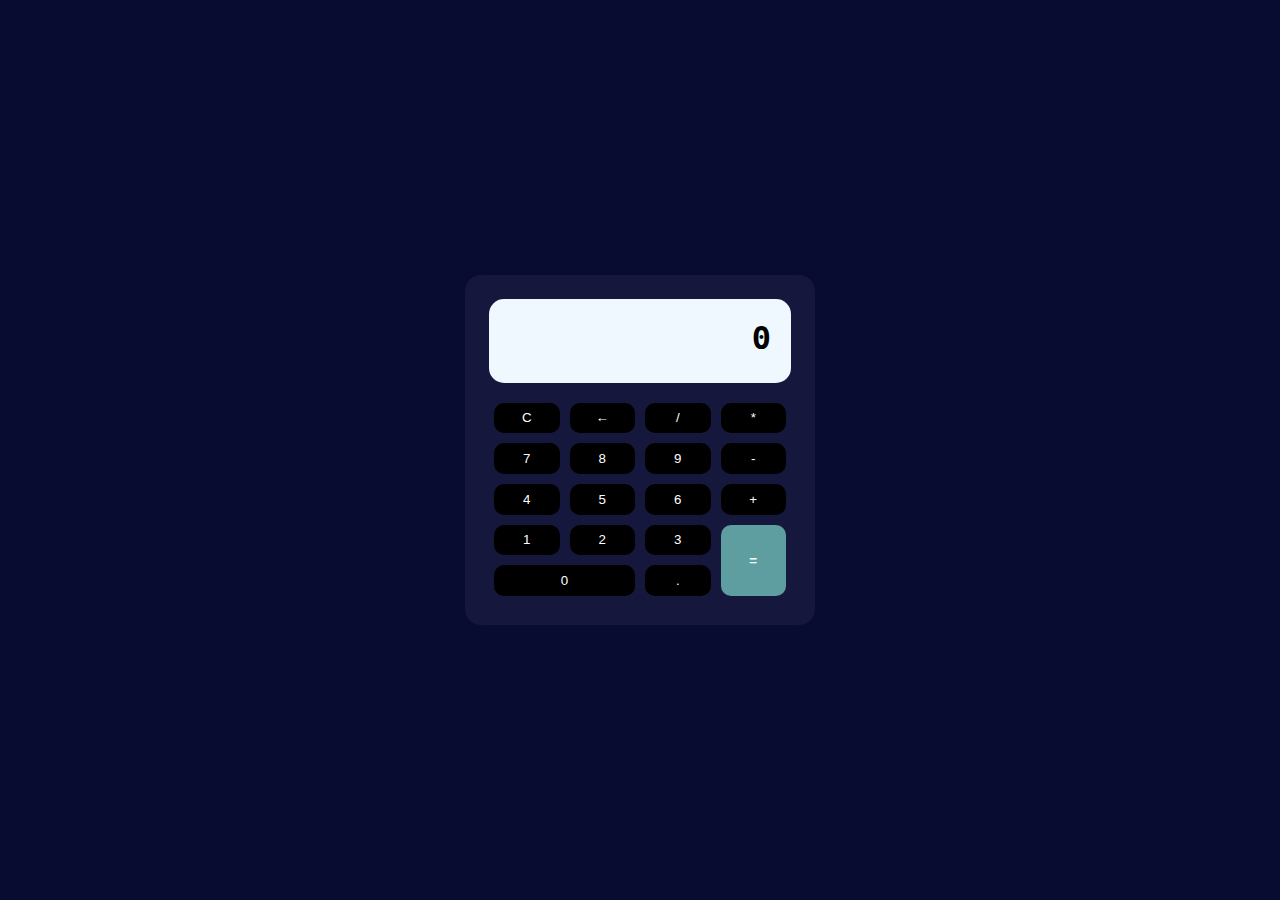
<file: Calculadora/calcu.html>
<!DOCTYPE html>
<html lang="en">
  <head>
    <meta charset="UTF-8" />
    <meta name="viewport" content="width=device-width, initial-scale=1.0" />
    <link rel="stylesheet" href="calcu.css" />
    <title>Calculadora</title>
  </head>
  <body>
    <div class="calculadora">
      <div class="pantalla">0</div>
      <button id="C" class="btn">C</button>
      <button id="borrar" class="btn">←</button>
      <button class="btn">/</button>
      <button class="btn">*</button>
      <button class="btn">7</button>
      <button class="btn">8</button>
      <button class="btn">9</button>
      <button class="btn">-</button>
      <button class="btn">4</button>
      <button class="btn">5</button>
      <button class="btn">6</button>
      <button class="btn">+</button>
      <button class="btn">1</button>
      <button class="btn">2</button>
      <button class="btn">3</button>
      <button id="igual" class="btn">=</button>
      <button id="cero" class="btn">0</button>
      <button class="btn">.</button>



    </div>
    <script src="calcu.js"></script>
  </body>
</html>
</file>
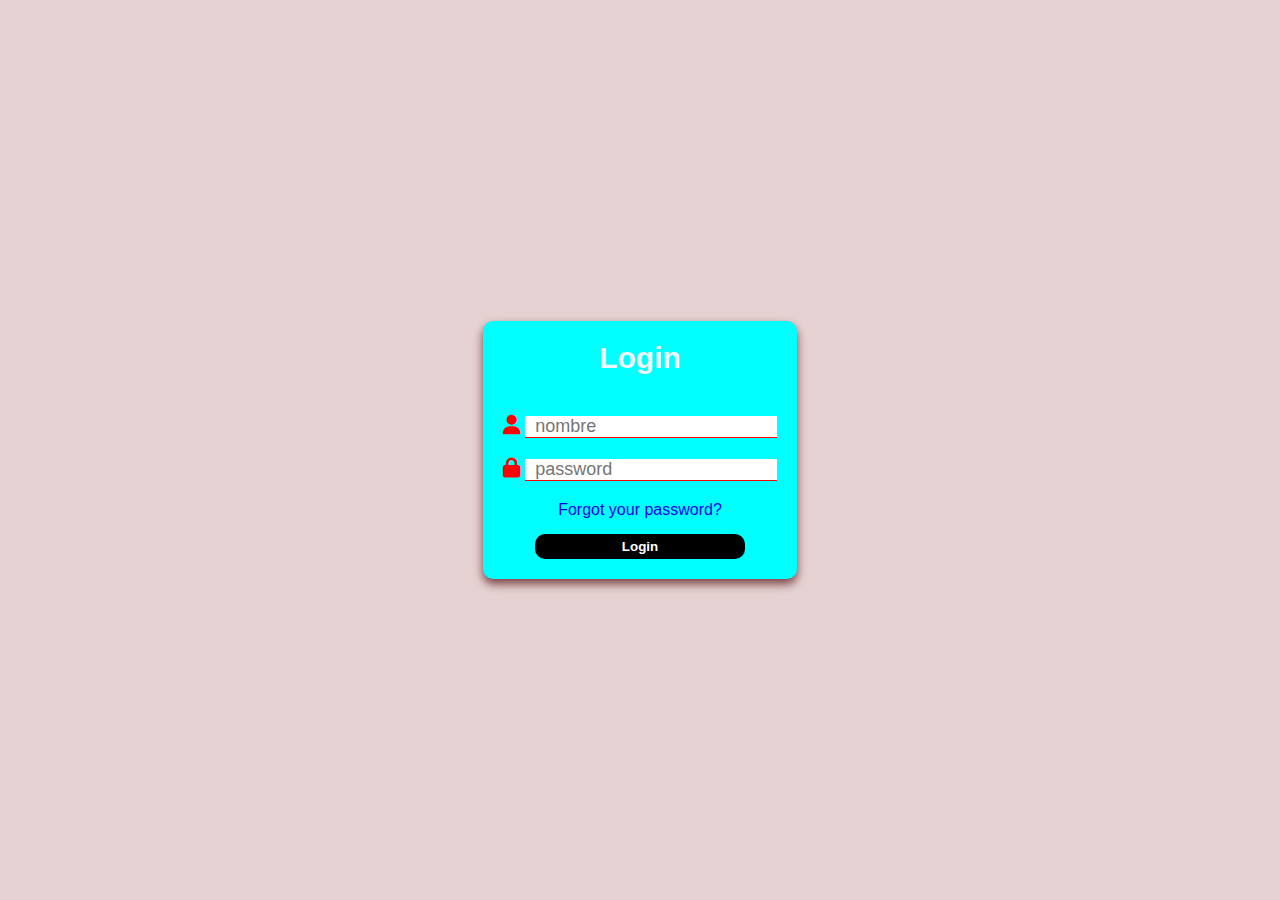
<file: Calculadora/login.html>
<!DOCTYPE html>
<html lang="en">
<head>
    <meta charset="UTF-8">
    <meta name="viewport" content="width=device-width, initial-scale=1.0">
    <link rel="stylesheet" href="login.css">
    <link rel="stylesheet" href="https://cdnjs.cloudflare.com/ajax/libs/font-awesome/6.5.2/css/all.min.css">
    <title>Document</title>
</head>
<body>
<form action="">
<h1 class="title">Login</h1>
<label >
    <i class="fa-solid fa-user"></i>
    <input type="text"  id="nombre" name="nombre" placeholder="nombre">
</label>
<label >
    <i class="fa-solid fa-lock"></i>
    <input  placeholder="password" type="password"  id="password">

</label>
<a href="#">Forgot your password?</a>
<button id="btn">Login</button>
</form>




    <script src="login.js"></script>
</body>
</html>
</file>
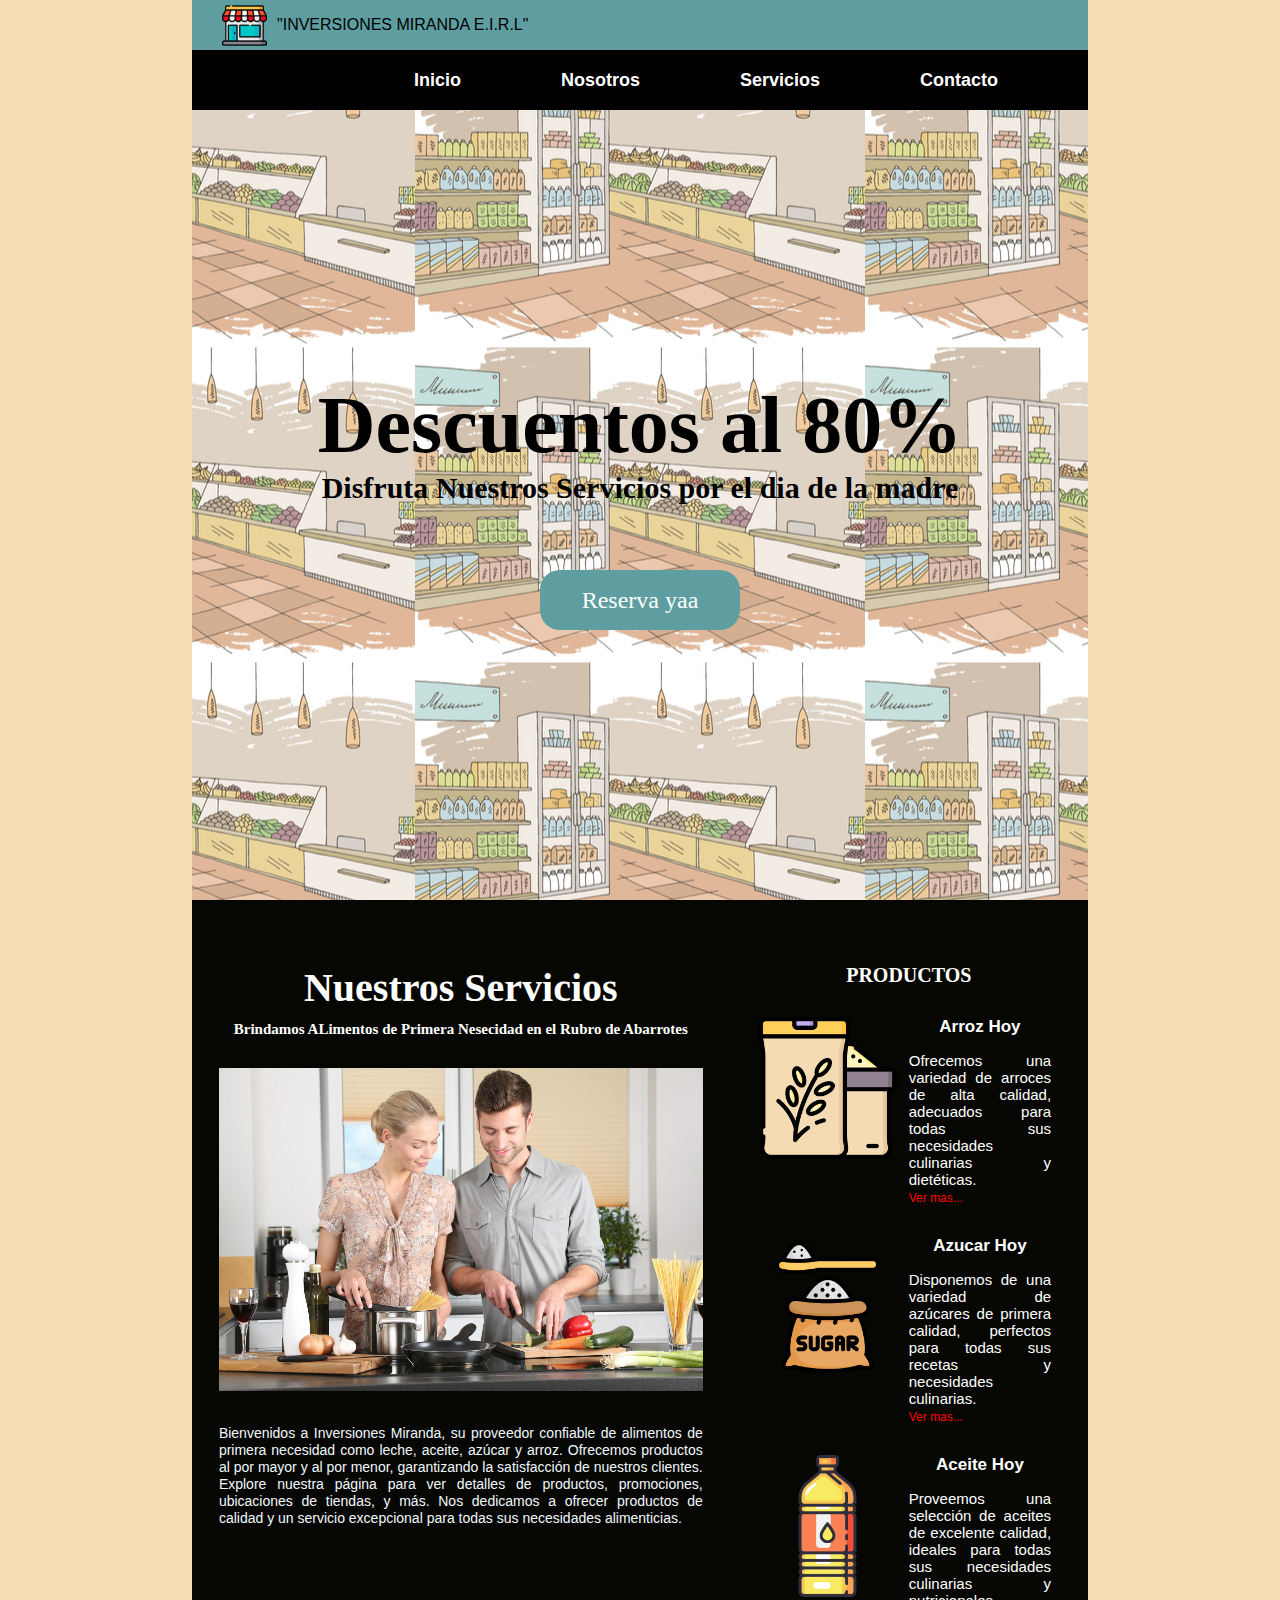
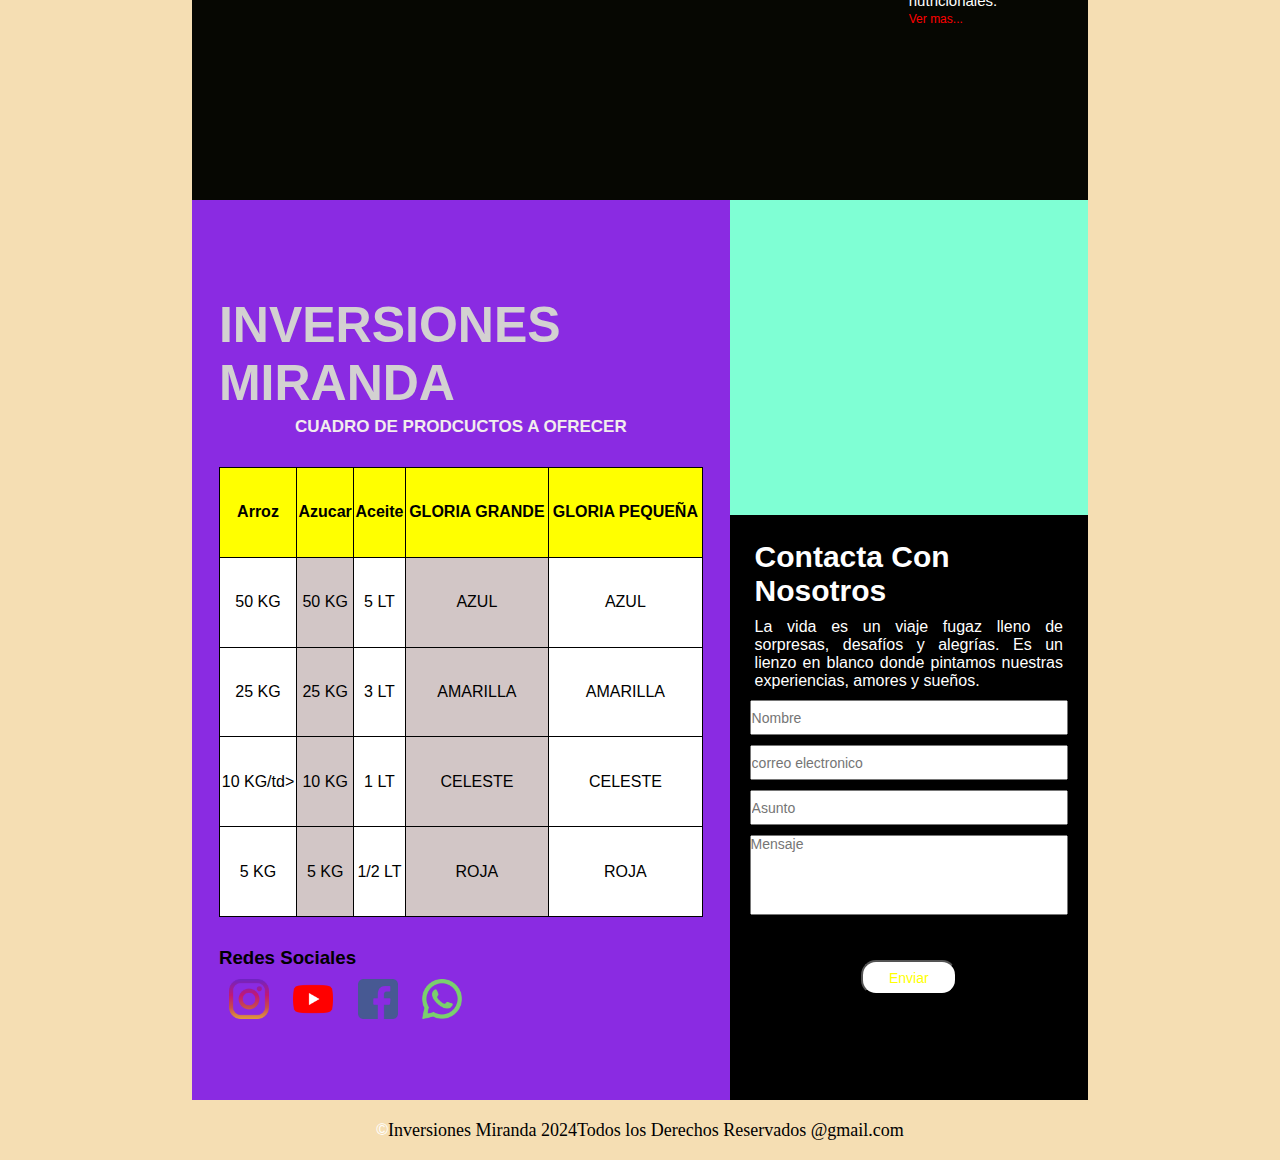
<file: HTML/Estructuracion01.html>
<!DOCTYPE html>
<html lang="en">
  <head>
    <meta charset="UTF-8" />
    <meta name="viewport" content="width=device-width, initial-scale=1.0" />
    <link rel="stylesheet" href="../CSS/Estructuracion01.css" />
    <title>Document</title>
  </head>
  <body>
    <main class="main">
      <header class="cabecera">
        <a
          href="https://www.facebook.com/edgarkevin.miranda.12"
          class="cabecera_link"
          ><img
            src="img/tienda (1).png"
            class="cabecera_img"
            alt="logo de pagina"
          />"INVERSIONES MIRANDA E.I.R.L"</a
        >
      </header>
      <nav class="navegacion">
        <a href="http://www.google.com.pe">Inicio</a>
        <a href="#">Nosotros</a>
        <a href="#">Servicios</a>
        <a href="#">Contacto</a>
      </nav>
      <!--banner seccion 01-->
      <section class="banner">
        <h1>Descuentos al 80%</h1>
        <h2>Disfruta Nuestros Servicios por el dia de la madre</h2>
        <a href="">Reserva yaa</a>
      </section>
      <!--seccion 02-->
      <section class="seccion-2">
        <article class="bloque-izq">
          <div class="izq-titulo">
            <h2>Nuestros Servicios</h2>
            <h3>
              Brindamos ALimentos de Primera Nesecidad en el Rubro de Abarrotes
            </h3>
          </div>
          <div class="izq-img">
            <img src="img/woman-gb790b1d0b_1920.jpg" alt="" />
          </div>
          <p class="izq-parrafo">
            <span
              >Bienvenidos a Inversiones Miranda, su proveedor confiable de
              alimentos de primera necesidad como leche, aceite, azúcar y arroz.
              Ofrecemos productos al por mayor y al por menor, garantizando la
              satisfacción de nuestros clientes. Explore nuestra página para ver
              detalles de productos, promociones, ubicaciones de tiendas, y más.
              Nos dedicamos a ofrecer productos de calidad y un servicio
              excepcional para todas sus necesidades alimenticias.
            </span>
          </p>
        </article>
        <aside class="bloque-der">
          <div class="der-titulo">
            <h3>PRODUCTOS</h3>
          </div>
          <div class="der-noticias">
            <div class="noticias-img">
              <img src="img/saco-de-grano.png" alt="" />
            </div>
            <div class="noticias-textos">
              <h4>Arroz Hoy</h4>
              <p>
                Ofrecemos una variedad de arroces de alta calidad, adecuados para todas sus necesidades culinarias y dietéticas.
              </p>
              <a class="vermas" href="#">Ver mas...</a>
            </div>
          </div>
          <div class="der-noticias">
            <div class="noticias-img">
              <img src="img/azucar.png" alt="" />
            </div>
            <div class="noticias-textos">
              <h4>Azucar Hoy</h4>
              <p>
                Disponemos de una variedad de azúcares de primera calidad, perfectos para todas sus recetas y necesidades culinarias.
              </p>
              <a class="vermas" href="#">Ver mas...</a>
            </div>
          </div>
          <div class="der-noticias">
            <div class="noticias-img">
              <img src="img/aceite-de-cocina.png" alt="" />
            </div>
            <div class="noticias-textos">
              <h4>Aceite Hoy</h4>
              <p>
                Proveemos una selección de aceites de excelente calidad, ideales para todas sus necesidades culinarias y nutricionales.
              </p>
              <a  class="vermas" href="#">Ver mas...</a>
            </div>
          </div>
        </aside>
      </section>
      <!--seccion 03-->
      <section class="seccion-3">
        <article class="article">
          <div class="tabla-titulo">
            <h2>INVERSIONES MIRANDA</h2>
            <h3>CUADRO DE PRODCUCTOS A OFRECER</h3>
          </div>
          <div class="tabla-div">
            <table class="tabla">
              <tr class="fila-encabezado">
                <th class="columna">Arroz</th>
                <th class="columna">Azucar</th>
                <th class="columna">Aceite</th>
                <th class="columna">GLORIA GRANDE</th>
                <th class="columna">GLORIA PEQUEÑA</th>
              </tr>
              <tr class="fila-dato">
                <td class="columna">50 KG</td>
                <td class="columna">50 KG</td>
                <td class="columna">5 LT</td>
                <td class="columna">AZUL</td>
                <td class="columna">AZUL</td>
              </tr>
              <tr class="fila-dato">
                <td class="columna">25 KG</td>
                <td class="columna">25 KG</td>
                <td class="columna">3 LT </td>
                <td class="columna">AMARILLA</td>
                <td class="columna">AMARILLA</td>
              </tr>
              <tr class="fila-dato">
                <td class="columna">10 KG/td>
                <td class="columna">10 KG</td>
                <td class="columna">1 LT</td>
                <td class="columna">CELESTE</td>
                <td class="columna">CELESTE</td>
              </tr>
              <tr class="fila-dato">
                <td class="columna">5 KG</td>
                <td class="columna">5 KG</td>
                <td class="columna">1/2 LT</td>
                <td class="columna">ROJA</td>
                <td class="columna">ROJA</td>
              </tr>
            </table>
          </div>
          <div class="rs-div">
            <h3>Redes Sociales</h3>
            <div class="rs-img">
              <a href="https://www.google.com.pe"
                ><img src="img/instagram.png" alt=""
              /></a>
              <a href="https://www.youtube.com.pe"
                ><img src="img/youtube (2).png" alt=""
              /></a>
              <a href="https://www.facebook.com.pe"
                ><img src="img/facebook.png" alt=""
              /></a>
              <a href="https://wa.me/51904709061"
                ><img src="img/whatsapp.png" alt=""
              /></a>
            </div>
          </div>
        </article>
        <aside class="aside">
          <div class="mapa">
            <iframe
              src="https://www.google.com/maps/embed?pb=!1m18!1m12!1m3!1d3904.923915774752!2d-77.12513652510097!3d-11.840599538380356!2m3!1f0!2f0!3f0!3m2!1i1024!2i768!4f13.1!3m3!1m2!1s0x9105d43f07ecdbd1%3A0xbf4d411ab1c3c56!2sJose%20Olaya%2C%20Ventanilla!5e0!3m2!1ses-419!2spe!4v1714572386131!5m2!1ses-419!2spe"
              allowfullscreen=""
              loading="lazy"
              referrerpolicy="no-referrer-when-downgrade"
            ></iframe>
          </div>
          <div class="form-div">
            <h3>Contacta Con Nosotros</h3>
            <p>
              La vida es un viaje fugaz lleno de sorpresas, desafíos y alegrías.
              Es un lienzo en blanco donde pintamos nuestras experiencias,
              amores y sueños.
            </p>
            <form class="formulario" action="">
              <input
                class="input"
                type="text"
                placeholder="Nombre"
                name="txtnom"
              />
              <input
                class="input"
                type="text"
                placeholder="correo electronico"
                name="txtcorreo"
              />
              <input
                class="input"
                type="text"
                placeholder="Asunto"
                name="txtasunto"
              />
              <textarea
                class="textarea"
                name="textarea"
                id=""
                cols="30"
                rows="10"
                placeholder="Mensaje"
              ></textarea>
              <input class="submit" type="submit" value="Enviar" />
            </form>
          </div>
        </aside>
        
      </section>
      <footer class="footer">
        &copy; <a href="#">Inversiones Miranda 2024</a>
        <p>Todos los Derechos Reservados @gmail.com</p>
      </footer>
      
      
      <!--seccion 04-->
      <!--
      <section class="seccion-4">
        <nav class="navegacion-footer">
          <a href="#">Inicio</a>
          <a href="#">Nostros</a>
          <a href="">Contactos</a>
          <a href="">Ubicacion</a>
        </nav>

        <div class="contenedor-s4">
          <div class="textos-s4">
            <h3>subtitulo 1</h3>
            <a href="">Enlace 1</a>
            <a href="">Enlace 2</a>
            <a href="">Enlace 3</a>
          </div>
          <div class="textos-s4">
            <h3>subtitulo 2</h3>
            <a href="">Enlace 1</a>
            <a href="">Enlace 2</a>
            <a href="">Enlace 3</a>
          </div>
          <div class="textos-s4">
            <h3>subtitulo 3</h3>
            <a href="">Enlace 1</a>
            <a href="">Enlace 2</a>
            <a href="">Enlace 3</a>
          </div>
          <div class="textos-s4">
            <h3>subtitulo 4</h3>
            <a href="">Enlace 1</a>
            <a href="">Enlace 2</a>
            <a href="">Enlace 3</a>
          </div>
        </div>
        <footer class="footer">
          &copy; <a href="#">Edgar Miranda 2024</a>
          <p>Todos los Derechos Reservados @gmail.com</p>
        </footer>
      </section>
      -->
    </main>
  </body>
</html>
</file>
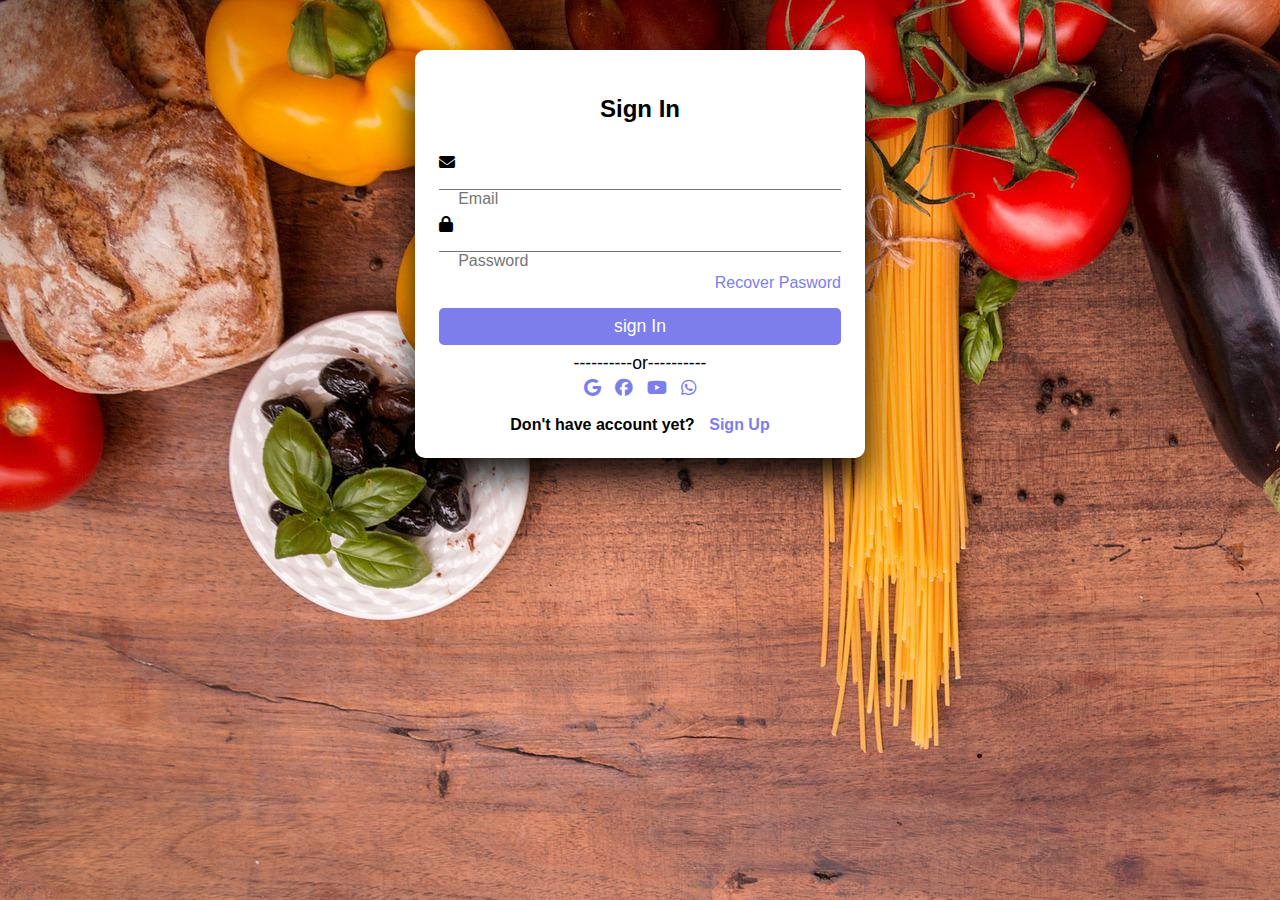
<file: HTML/login.html>
<!DOCTYPE html>
<html lang="en">
<head>
    <meta charset="UTF-8">
    <meta name="viewport" content="width=device-width, initial-scale=1.0">
    <link rel="stylesheet" href="https://cdnjs.cloudflare.com/ajax/libs/font-awesome/6.5.2/css/all.min.css">
    <link rel="stylesheet" href="../CSS/login.css">
    <title>Register & login</title>
</head>
<body>
    <!---------------caja-01----------------->

<div class="container" id="signUp" style="display:none;">
<h1 class="form-title">Register</h1>
<form method="post" action="">
    <div class="input-group">
        <i class="fas fa-user"></i>
        <input type="text" name="fName" id="fname" placeholder="First Name" required>
        <label for="fname">First Name</label>
    </div>
    <div class="input-group">
        <i class="fas fa-user"></i>
        <input type="text" name="lName" id="lName" placeholder="Last Name" required>
        <label for="lName">Last Name</label>

    </div>
    <div class="input-group">
        <i class="fas fa-envelope"></i>
        <input type="email" name="email" id="email" placeholder="Email" required>
        <label for="">Email</label>
    </div>
    <div class="input-group">
        <i class="fas fa-lock "></i>
        <input type="password" name="password" id="password" placeholder="Pasword" required>
        <label for="pasword">Password</label>
    </div>
    <input type="submit" class="btn" value="Sign Up" name="signUp">
</form>
<p class="or">
    ----------or----------
</p>
<div class="icons">
    <i class="fab fa-google "></i>
    <i class="fab fa-facebook"></i>
    <i class="fab fa-youtube"></i>
    <i class="fab fa-whatsapp"></i>
</div>
<div class="links">
    <p>Already Have Account?</p>
    <button id="signInButton">Sign In</button>

</div>
</div>
<!-----------Caja-02---------------------->
<div class="container" id="signIn"  >
<h1 class="form-title">Sign In</h1>
<form method="post" action="">
    
    <div class="input-group">
        <i class="fas fa-envelope"></i>
        <input type="email" name="email" id="email" placeholder="Email" required>
        <label for="">Email</label>
    </div>
    <div class="input-group">
        <i class="fas fa-lock "></i>
        <input type="password" name="password" id="password" placeholder="Password"required>
        <label for="password">Password</label>
    </div>
    <p class="recover">
        <a href="#">Recover Pasword</a>
    </p>
    <input type="submit" class="btn" value="sign In" name="signIn">
</form>
<p class="or">
    ----------or----------
</p>
<div class="icons">
    <i class="fab fa-google "></i>
    <i class="fab fa-facebook"></i>
    <i class="fab fa-youtube"></i>
    <i class="fab fa-whatsapp"></i>
</div>
<div class="links">
    <p>Don't have account yet?</p>
    <button id="signUpButton">Sign Up</button>
    
</div>
</div> 
   <script src="../JSP/login.js"></script>
</body>
</html>
</file>
<file: Calculadora/calcu.css>
*{
    margin: 0;
    padding: 0;
    box-sizing: border-box;
    font-family: sans-serif;
}

body{
   min-height: 100vh; 
   background-color: #090c31;
   display: grid;
   place-items:center;
}
.calculadora{
    background-color:#15173c ;
    color: white;
    display: grid;
    grid-template-columns: repeat(4,1fr);
    width: 350px;
    height: 350px;
    max-width: 100%;
    padding:1.5rem;
    border-radius: 1rem;

}

button{
    margin: 5px;
}
.pantalla{
  grid-column: 1/5;
  background-color: aliceblue;
  color: black;
  padding:20px;
  font-size: 2rem;
  text-align: right;
  border-radius: 15px;
  
  margin-bottom: 15px;
  font-family: monospace;
  font-weight: 600;
  border: 0;
  overflow:hidden ;

}


.btn{
background-color: black;
color: white;
border: 0;
padding:5px ;
display: flex;
justify-content: center;
align-items: center;
cursor: pointer;
border-radius: 10px;
font-weight: 500;

}

.btn:hover{
    background-color: darkblue;
}

#cero{
    grid-column: 1/3;
}
#igual{
    grid-row: span 2;
    background-color: cadetblue;
    font-weight: 800;
}
#igual:hover{
    background-color: rgb(56, 112, 114);
}
</file>
<file: Calculadora/login.css>
*{
  margin: 0;
  padding: 0;
  box-sizing: border-box;
  font-family: sans-serif;
}


body{
    display: flex;
    align-items: center;
    justify-content: center;
    min-height:100vh ;
    background-color: rgb(230, 210, 210);




}

form{

display: flex;
flex-direction: column;
align-items: center;
justify-content: center;
background-color: aqua;
padding: 20px;
border-radius: 10px;
box-shadow: 0 5px 10px rgba(71, 3,6,0.7);

}

form h1{
    color: aliceblue;
    font-size: 30px;
    font-weight: 800;
    margin-bottom:20px ;
    
}

label{
    margin-top: 20px;
    
    
}


form a{
    padding-top: 20px;
    text-decoration: none;
    text-align: center;
}
form a:hover{
    color: white;
}
form button{
    margin-top: 15px;
    padding: 5px 0 ;
    font-size:15x;
    background-color: black;
    color: white;
    border-radius: 10px;
    width: 210px;
    font-weight: 700;
    border: none;
    cursor: pointer;
}

form label input{
    font-size: 18px;
    padding: 0 10px;
    border: none;
    border-bottom: 1px solid red;
    outline: none;

}

form label i{
    color: red;
    font-size: 20px;
}
form button:hover{
    background-color: antiquewhite;
    color: black;
}
</file>
<file: CSS/Estructuracion01.css>
*{
   
    margin: 0;
    padding: 0;
    font-family: Arial, Helvetica, sans-serif;
    box-sizing: border-box;



}

.main{
    background-color: wheat;
    width: 100%;
    height: 100%;
    display: flex;
    flex-direction: column;
    justify-content: center;
    align-items: center;



}

/*inicio cabecera*/
.cabecera{
    background-color:cadetblue;
    width: 70%;
    height: 50px;
    padding: 0 30px;
   
}
/*fin cabecera*/

.cabecera_link{
    width: 100%;
    height: 100%;
    display: flex;
    flex-direction: row;
    justify-content: flex-start;
    align-items: center;
    text-decoration: none;
    color: black;


}
.cabecera_img{
    object-fit: cover;
    height: 90% ;
    margin-right: 10px;
    
}
.navegacion{
    background-color: black;
    width: 70%;
    height: 60px;
    padding: 0 40px;
    display: flex;
    flex-direction: row;
    justify-content: flex-end;
    align-items: center;
    
    overflow: hidden;





}

.navegacion a{
    text-decoration: none;
    font-size: 18px;
    font-weight: 600;
    padding: 25px 50px;
    color: white;
    background-color: black;
    border-radius: 7px;





}
.navegacion a:hover{
    color: rgb(116, 81, 81);
    transform:scale (5.2);
    border-radius: 7px;
}
.banner{
    background-image: url(../HTML/img/gooo.jpg);
    width: 70%;
    height: calc(100vh - 110px);
    background-position: center;
    color:black;
    align-items: center;
    flex-direction: column;
    justify-content: center;
    display: flex;
   

    
}

.banner h1{
    font-size: 80px;
    font-family: 'Times New Roman', Times, serif;
   
}
.banner h2{
    font-size: 30px;
    font-family: 'Times New Roman', Times, serif;
}
.banner a{
    background-color: cadetblue;
    
    border-radius: 20px;
    text-decoration: none;
    width: 200px;
    height: 60px;
    align-items: center;
    flex-direction: row;
    justify-content: center;
    display: flex;
    font-size: 24px;
    color: white;
    margin-top:65px ;
    font-family: Cambria, Cochin, Georgia, Times, 'Times New Roman', serif;
}
.banner a:hover{
    background-color: black;
    
}
/* inicia seccion 02*/

.seccion-2{
    background-color: rgb(6, 7, 2);
    width: 70%;
    height: 100vh;
    display: flex;
    flex-direction: row;
    justify-content: center;
    align-items: center;
    padding: 5% 0 ;

}
.bloque-izq{

width: 60%;
height: 100%;
 
display: flex;
flex-direction: column;
justify-content:start;
 align-items: center;
 padding: 0 3%;   

}

.izq-titulo{

display: flex;
flex-direction: column;
justify-content:center;
 align-items: center;

}
.izq-titulo h2 {
  font-size: 40px;
  color: white;
  font-family: 'Times New Roman', Times, serif;

}
.izq-titulo h3 {
    font-size: 15px;
    margin-top:10px;
    color: white;
    font-family: 'Times New Roman', Times, serif;

  
  }
.izq-img{
    width: 100%;
    
    margin: 30px 0; ;

}

.izq-img img{
    object-fit: cover;
    width: 100%;
}

.izq-parrafo{

   font-family: 'Times New Roman', Times, serif;
    font-size: 14px;
    color: aliceblue;
    text-align: justify;
}



.bloque-der{
    width: 40%;
   
    height: 100%;
    padding: 0 3%;

    
}

.der-titulo{
    
    text-align: center;

}
.der-titulo h3{
   color: white;
   font-size: 20px;
   font-family: Georgia, 'Times New Roman', Times, serif;

}
.der-noticias{
    
    display: flex;
    flex-direction: row;
    justify-content:center;
     align-items: start;
     margin: 30px 0;
     color: white;
     text-align:justify ;
 

}

.noticias-img{
    width: 50%;
}

.noticias-img img{
    object-fit: cover;
    width: 100%;

}

.noticias-textos{
width: 50%;
margin: 0 10px;
}

.noticias-textos h4{

   font-size: 17px; 
   text-align: center;
   margin-bottom: 15px;
   
    }

    .noticias-textos p{

        font-size: 15px; 
        text-align: justify;
        
        
         }
         .noticias-textos a{

            font-size: 12px;
            margin-top: 10px;
            
           
            
             }

    .vermas{
        color: red;
        text-decoration: none;
    }         

        
/*finaliza seccion 02*/

/*inicia seccion-03*/

.seccion-3{
    background-color: blueviolet;
    width: 70%;
    height: 100vh;
    display: flex;
    flex-direction: row;
    justify-content: center;
    align-items: center;
    
}

.article{
   
    width: 60%;
    height: 100%;
    padding: 0 3% ;
    display: flex;
    flex-direction: column;
    justify-content: center;
    align-items: center;


}
.tabla-titulo{
   
    width: 100%;
    height: auto;
    display: flex;
    flex-direction: column;
    justify-content: center;
    align-items: center;
    
   
    


}
.tabla-titulo h2{
    margin-top: 15px;
    font-size: 50px;
    color: rgb(211, 209, 209);
    font-family: Impact, Haettenschweiler, 'Arial Narrow Bold', sans-serif;
}
.tabla-titulo h3{
    font-size: 17px;
    color: rgb(242, 237, 237);
    margin-top: 5px;
    font-family: Impact, Haettenschweiler, 'Arial Narrow Bold', sans-serif;
}

.tabla-div{
   
    display: flex;
    justify-content:center ;
    align-items:center ;
    width: 100%;
    height: 50%;
    margin: 30px 0 ;


}
.tabla{
   
    table-layout: auto;
    border: 1px solid black;
    border-collapse: collapse;
    width: 100%;
    height: 100%;

    




}
.fila-encabezado{
    text-align: center;
    background-color: yellow;
    height: 40px;

}

.fila-dato{
   
    width: auto;
    height: 40px;



}
.fila-dato :nth-child(odd){

   background-color: white;

}
.fila-dato :nth-child(even){

background-color: rgb(210, 198, 198);
 
 }
.columna{
    border: 1px solid black;
    text-align: center;

}

.rs-div{
    
    width: 100%;
    height:auto;


}
.rs-img{
    width: 100%;
    height: 40px;
    margin-top: 10px;


}
.rs-img img{
    object-fit: cover;
    height: 100% ;
    margin: 0 10px ;
    
}

.aside{
    background-color: brown;
    width: 40%;
    height: 100%;

}
.mapa{
   background-color: aquamarine;
   width: 100%;
   height: 35%;
   

}
.mapa iframe{
    width: 100%;
    height: 100%;
    border: 0;
   
}

.form-div{

   background-color: black;
   width: 100%;
   height: 65%;
   display: flex;
   flex-direction: column;
   justify-content:start;
   align-items: center;
   padding: 20px;


}
 .form-div h3{
    padding: 5px;
    font-size: 30px;
    font-family: Impact, Haettenschweiler, 'Arial Narrow Bold', sans-serif;
    color: white;
 }

 .form-div p{
    padding: 5px;
    text-align: justify;
    color: white;
 }




.formulario{
    width: 100%;
    height: auto;
    display: flex;
    flex-direction: column;
   justify-content: start;
   align-items: center;

}
.input{

    width: 100%;
    height: 35px;
    margin: 5px 0;
    outline: none;
    font-size: 14px;
    

}

.textarea{
    width: 100%;
    height: 80px;
    margin: 5px 0;
    resize: none;
    font-size: 14px;
    outline: none;

}

.submit{
    margin: 40px 0;
    color: yellow;
    background-color: white;
    padding: 2px;
    outline: none;
    width: 30%;
    height: 35px;
    font-size: 14px;
    border-radius: 15px;
    font-family: Impact, Haettenschweiler, 'Arial Narrow Bold', sans-serif;


}

.submit:hover{

    background-color: black;
    
}



/*finaliza seccion-03*/

/*inicio seccion-04*/

.seccion-4{
    background-color: rgb(15, 15, 16);
    width: 70%;
    height: 50vh;
    display: flex;
    flex-direction: column;
    justify-content: center;
    align-items: center;
}

.navegacion-footer{
    background-color: black;
    width: 100%;
    height: 60px;
    display: flex;
    flex-direction: row;
    justify-content: center;
    align-items: center;
    overflow: hidden;





}

.navegacion-footer a{
    text-decoration: none;
    font-size: 18px;
    font-weight: 600;
    padding: 25px 50px;
    color: white;
    border-radius: 7px;





}
.navegacion-footer a:hover{
    color: rgb(218, 22, 22);
    
    border-radius: 7px;
}

.contenedor-s4{
background-color: aquamarine;
width: 100%;
height: calc(100% - 120px);
display: flex;
flex-direction: row;
justify-content: space-between;




}


.textos-s4{
width: 25%;
text-align: center;
padding-top: 6%;
height: auto;
display: flex;
flex-direction: column;
justify-content:flex-start ;
align-items: center;

}

.textos-s4 h3{
    font-size: 25px;
    font-family: 'Trebuchet MS', 'Lucida Sans Unicode', 'Lucida Grande', 'Lucida Sans', Arial, sans-serif;

}

.textos-s4 a{
    margin: 5px 0;
    color: aliceblue;
    text-decoration: none;
}
.textos-s4:nth-child(odd){
    background-color: rgb(73, 72, 68);
}
.textos-s4:nth-child(even){
    background-color: rgb(168, 150, 160);
}
.footer{
    
    width: 100%;
    height: 60px;
    display: flex;
    flex-direction: row;
    justify-content: center;
    align-items: center;
    color: white;

}
.footer a{
    color: white;
    text-decoration: none;
    font-size: 18px;
}

.footer p{
    font-size: 18px;
    color: white;

}

/*  foooter fuera ll que arregle*/
.footer a{
    color: black;
    font-family: 'Times New Roman', Times, serif;
}
.footer p{
    color: black;
    font-family: 'Times New Roman', Times, serif;
}







/*finaliza seccion-05*/
</file>
<file: CSS/login.css>
*{
    margin: 0;
    padding:0 ;
    box-sizing: border-box;
    font-family:"poppins",sans-serif;


}

body{
    background-color: #c9d6ff;
    background: linear-gradient(to right,#e2e2e2,#c9d6ff);
    background-image: url(../HTML/img/mediterranean-cuisine-g6da1775a1_1920.jpg);

}

.container{
    background:white ;
    width: 450px;
    padding: 1.5em;
    margin: 50px auto;
    border-radius: 10px;
    box-shadow: 0 20px 35px rgb(0, 0,1,0.9);


}

.form{
    margin: 0 2rem;
}
.form-title{
    font-size: 1.5rem;
    font-weight:bold ;
    text-align: center;
    padding: 1.3rem;
    margin-bottom: 0.4rem;
}

input{
   color: inherit; 
   width:100%;
   background-color: transparent;
   border: none;
   border-bottom:1px solid #757575 ;
   padding-left: 1.5rem;
   font-size: 15px;


  
   /*
   width: 100%;
   background-color: transparent;
   border: none;
   border-bottom: 1px solid #757575;
   padding-left: 1.5rem;
   font-size: 15px;*/


}
.input-group{
    padding: 1% 0;
    position: relative;
}

.input.group i{
    position: absolute;
    color:black;


}
input:focus{
    background-color: transparent;
    outline: transparent;
    border-bottom:2px solid hsl(327,90%,28%);
}
input::placeholder{
    color: transparent;


}
label{
    color:#757575 ;
    position: relative;
    left: 1.2em;
    cursor: auto;
    transition: 0.3s ease all;

}
input:focus~label,input:not(:placeholder-shown)~label{
    top:-3em;
    color: hsl(327, 90%, 28%);
    font-size: 15px;
}

.recover{
    text-align: right;
    font-size: 1rem;
    margin-bottom:1rem ;
}
.recover a{
 text-decoration: none;
 color: rgb(125, 125,235);


}
.recover a:hover{
    color: blue;
    text-decoration: underline;
}

.btn{

   font-size: 1.1rem;
   padding: 8px 0;
   border-radius: 5px;
   outline: none;
   border: none;
   width: 100%;
   background-color:rgb(125, 125,235) ;
   color: white;
   cursor: pointer;
   transition: 0.9s;

}

.btn:hover{
    background:#07001f;
}
.or{
    font-size:1.1rem ;
    margin-top: 0.5rem;
    text-align: center;
}

.icons{
   text-align: center; 
}

.icons i{
    color: rgb(125, 125,235);
    padding: 0.3rem;
    border-radius: 2px;
    font-size:1.1rem;
}
.icons i:hover{
    color: #07001f;
}

.links{
    display: flex;
    justify-content: space-around;
    padding: 0 4rem;
    margin-top: 0.9rem;
    font-weight: bold;

}

button{
    color: rgb(125, 125,235);
    border: none;
    background-color: transparent;
    font-size: 1rem;
    font-weight:bold ;


}

button:hover{
    color:blue ;
    text-decoration: underline;
}
</file>
